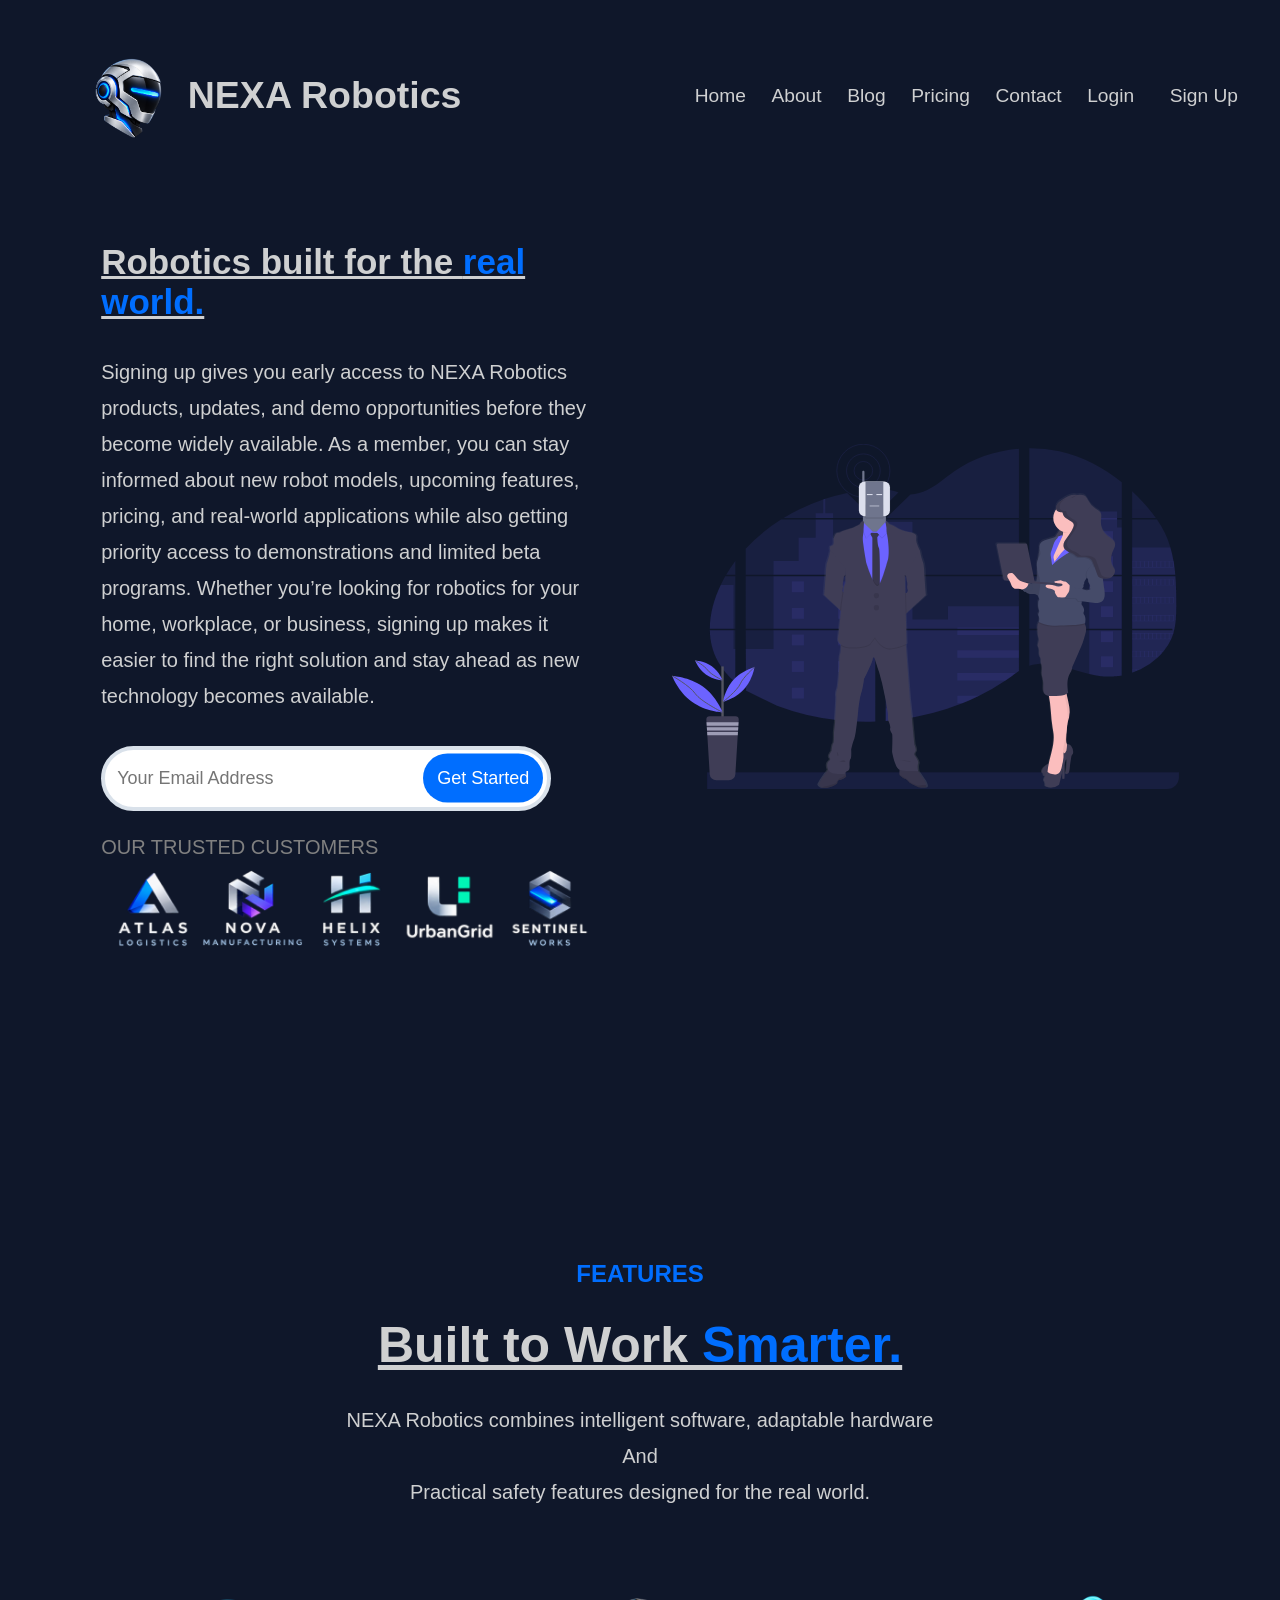
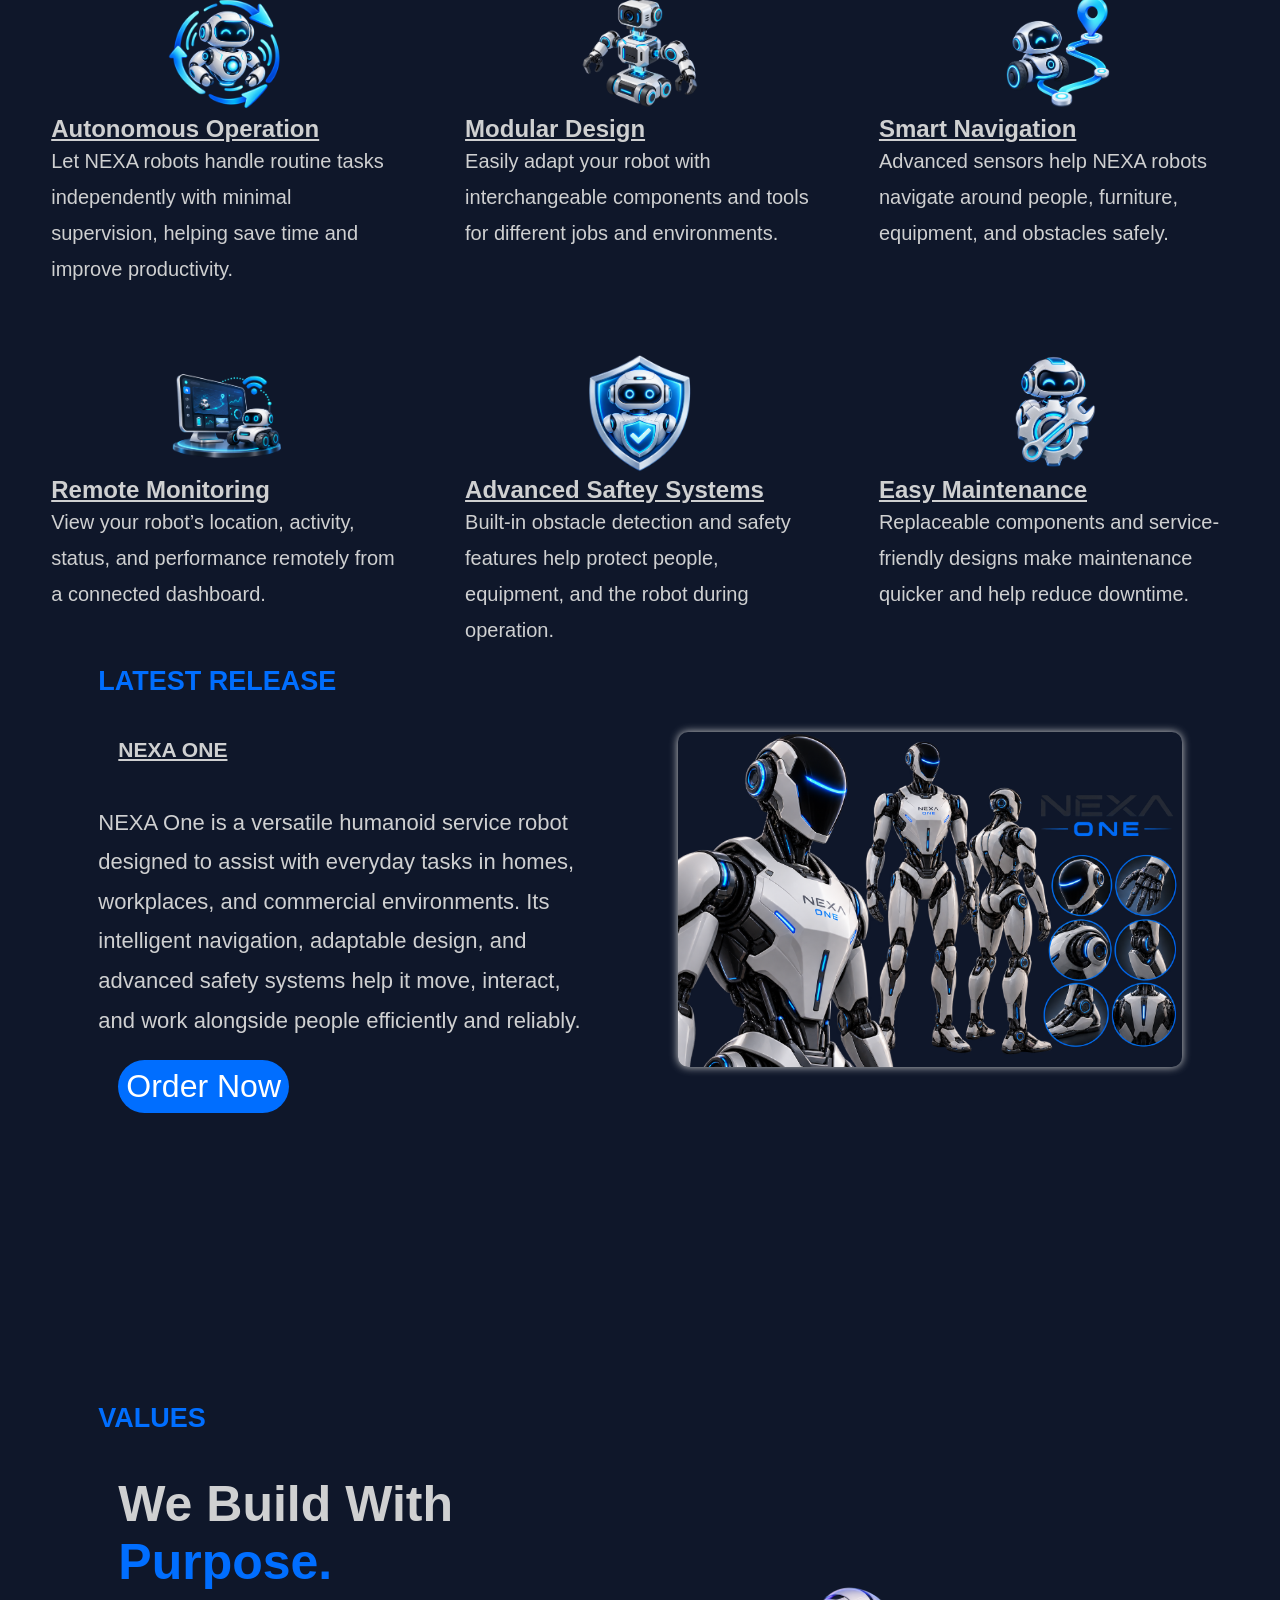
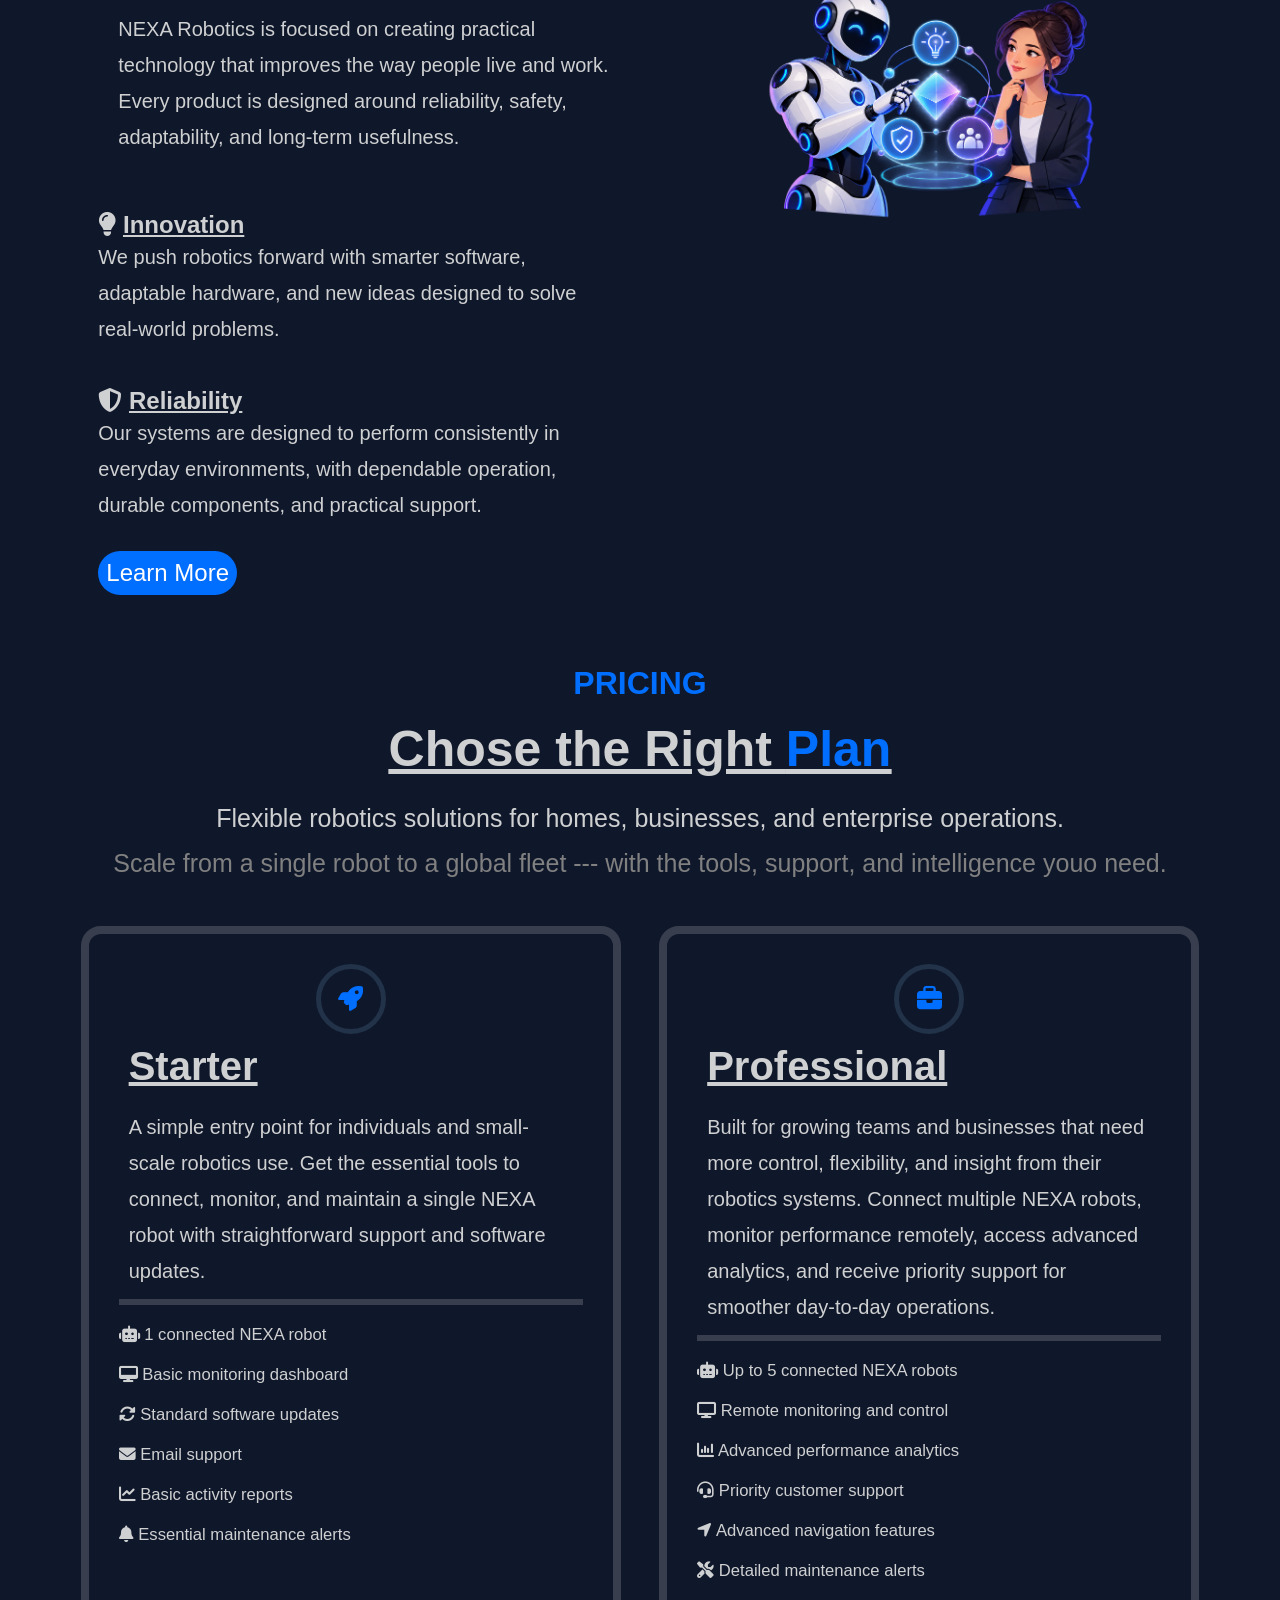
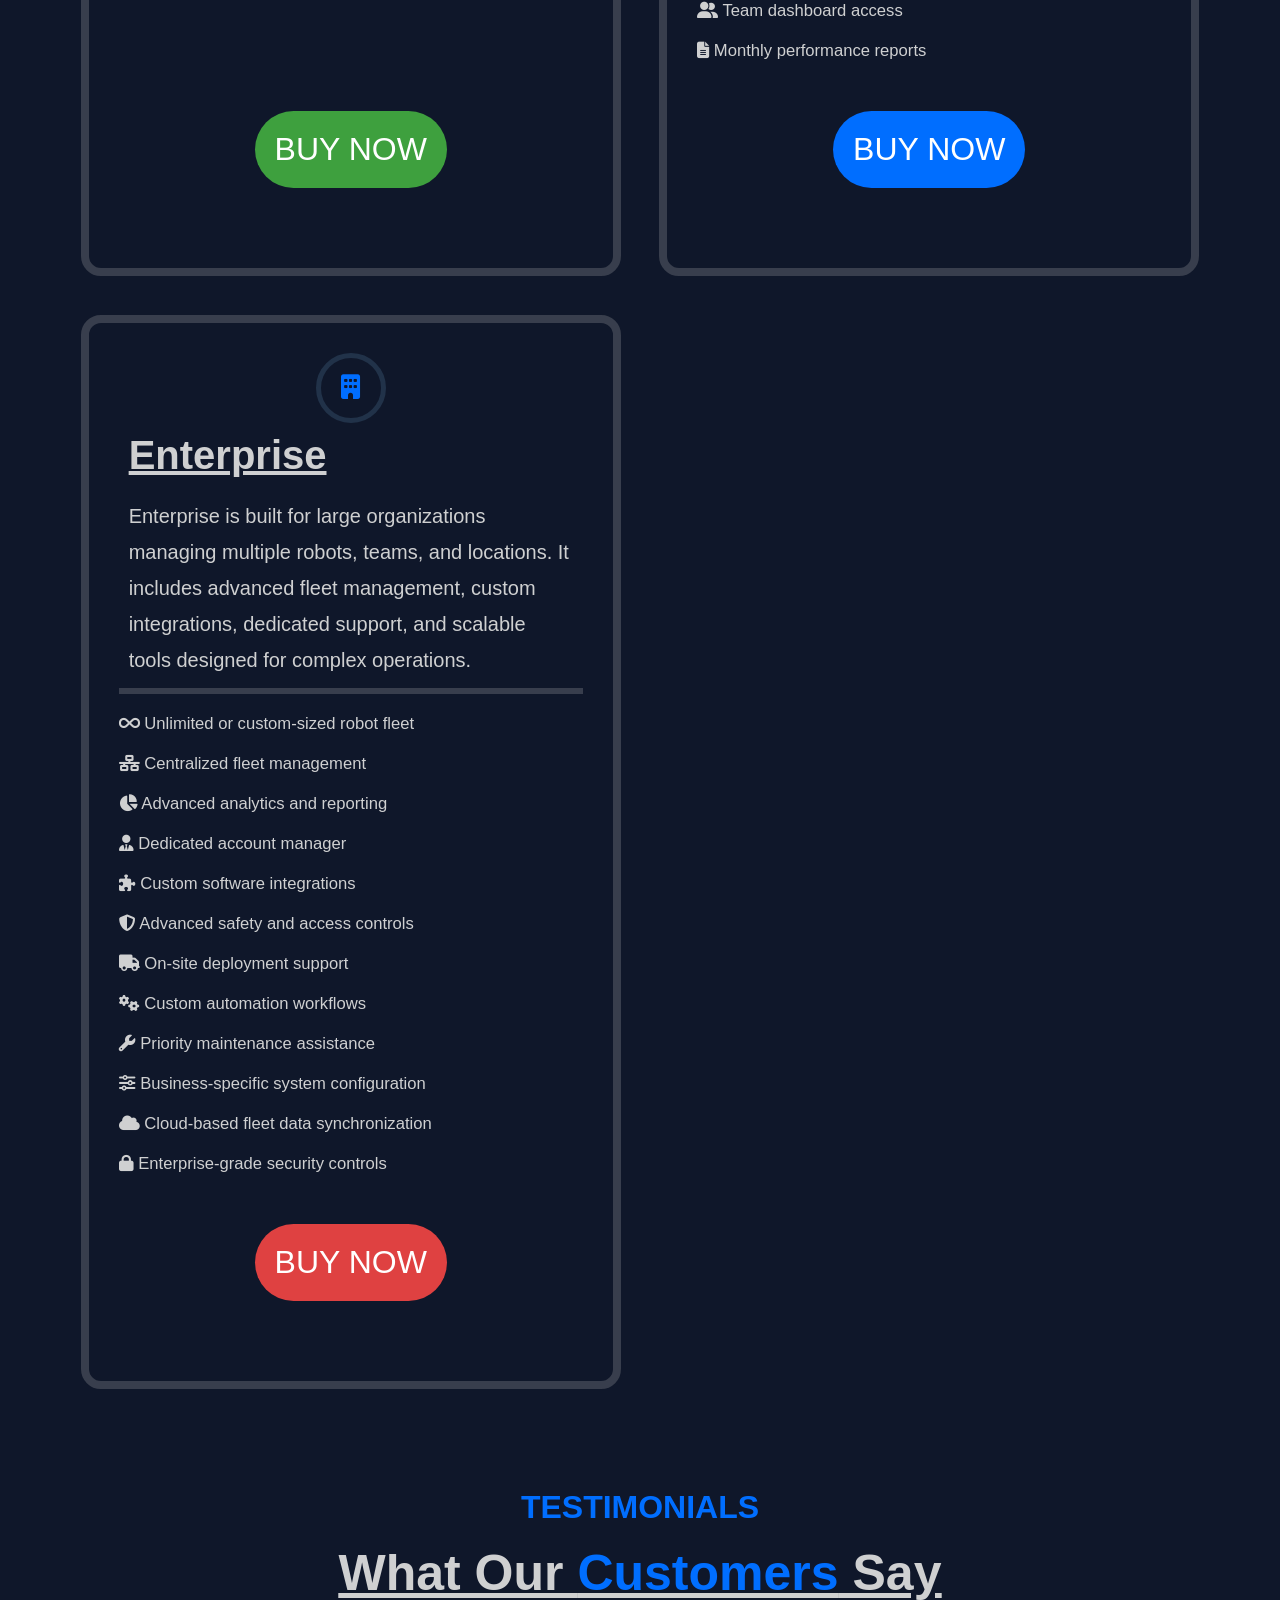
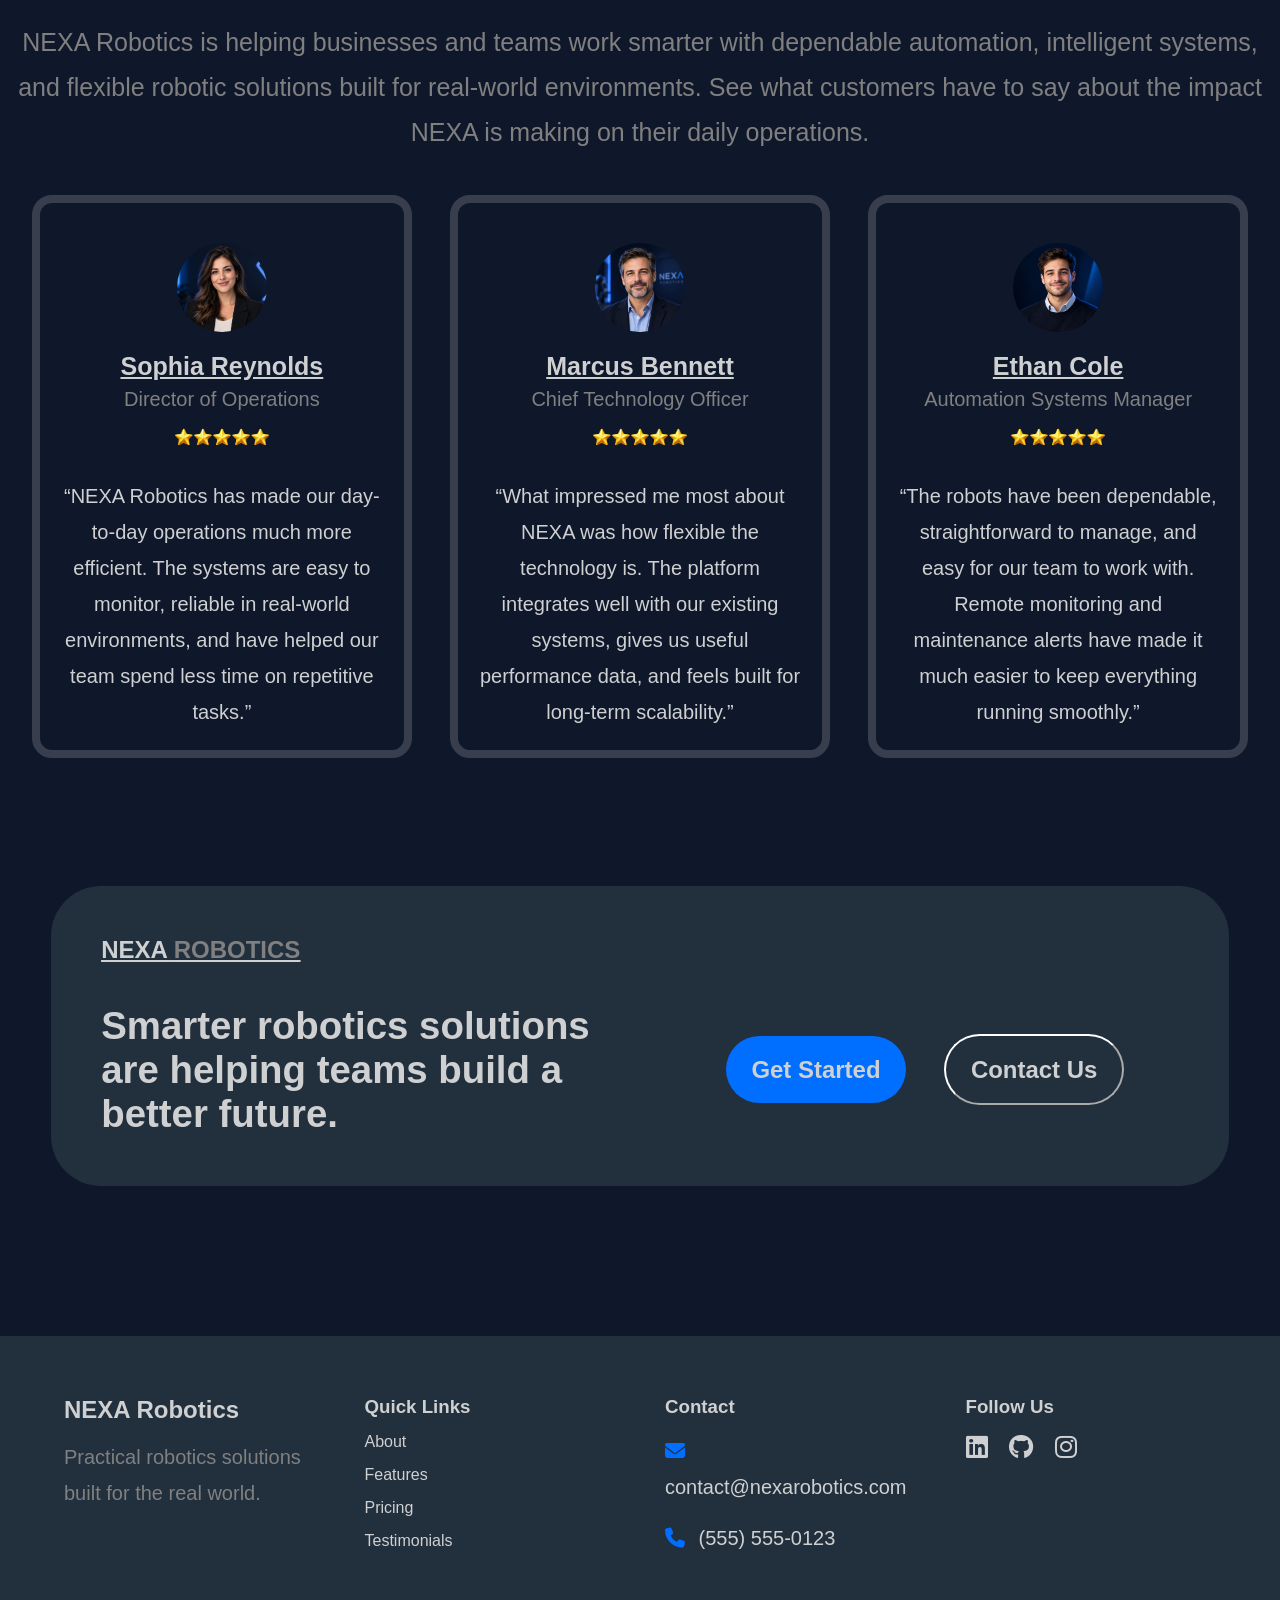
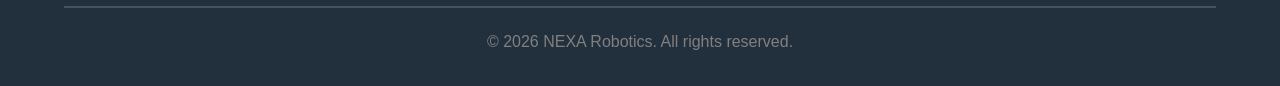
<file: index.html>
<!DOCTYPE html>
<html lang="en">
<head>
  <meta charset="UTF-8">
  <meta name="viewport" content="width=device-width, initial-scale=1.0">
  <title>NEXA Robotics</title>
  <link rel="stylesheet" href="style.css">
  <script src="script.js" defer></script>

  <link
  rel="stylesheet"
  href="https://cdnjs.cloudflare.com/ajax/libs/font-awesome/6.7.2/css/all.min.css"/>


</head>
<body>
  <nav>
  <div class="landing">

<div class="page-title">
  <img class="page__title--img" src="./assets/CHP.png" alt="CHP">
  <h1>NEXA Robotics</h1>
</div>

    <ul class="nav__link--list" id="navigation-links">
      <li class="nav__link">
        <a href="index.html" class="nav__link--underline">Home</a>
      </li>

      <li class="nav__link"><a href="pages/about.html" class="nav__link--underline">About</a></li>
      <li class="nav__link"><a href="pages/blog.html" class="nav__link--underline">Blog</a></li>
      <li class="nav__link"><a href="pages/pricing.html" class="nav__link--underline">Pricing</a></li>
      <li class="nav__link"><a href="mailto:Buchert_Industries@outlook.com" class="nav__link--underline">Contact</a></li>
      <li class="nav__link"><a href="pages/login.html" class="nav__link--underline">Login</a></li>
      <li class="nav__link"><a href="pages/signup.html" class="nav__link--signup">Sign Up</a></li>
    </ul>

    <button class="hamburger" type="button" aria-label="Open menu" aria-expanded="false" aria-controls="navigation-links">
      <span class="bar" aria-hidden="true"></span>
      <span class="bar" aria-hidden="true"></span>
      <span class="bar" aria-hidden="true"></span>
    </button>
    </div>
  </nav>

  <header>
    <div class="container">
      <div class="row">
        <div class="header__description">
          <h2>Robotics built for the 
            <span class="text--color">real world.</span>
          </h2>
          <p class="header__description--para">
            Signing up gives you early access to NEXA Robotics products, updates, and demo opportunities before they become widely available. As a member, you can stay informed about new robot models, upcoming features, pricing, and real-world applications while also getting priority access to demonstrations and limited beta programs. Whether you’re looking for robotics for your home, workplace, or business, signing up makes it easier to find the right solution and stay ahead as new technology becomes available.

          </p>

          <div class="header__email">
            <input type="text" class="header__email--input" placeholder="Your Email Address">
            <button class="header__email--btn">Get Started</button>
          </div>

          <br>
          <p class="header__customers--title">
            OUR TRUSTED CUSTOMERS
          </p>
        <img src="./assets/TC.png" class="header__customers" alt="TC">

        </div>

        <figure class="header__img--wrapper"> 
          <img src="./assets/undraw_robotics_0czc.svg" class="header__img" alt="GSW">
        </figure>
      </div>

    </div>

  </header>
<br>

<!--Features-->
    <section id="features">
      <div class="container">
        <div class="row__narrow">
          
        <div class="features__title"> 
          <h4><span class="text--color">FEATURES</span></h4>
          <br>
        <u> 
          <h1>Built to Work 
            <span class="text--color">Smarter.</span>
          </h1> 
        </u>
            
          <br>
            <p class="features__subtitle ">NEXA Robotics combines intelligent software, adaptable hardware <br>And<br> Practical safety features designed for the real world.</p>

      </div>


<!--Antonomous Operation-->
        <div class="features__list">

        <div class="feature">
          <div class="feature__row">
            <figure class="feature__img--wrapper">
              <img src="./assets/AO.png" alt="Autonomous Operation" class="feature__img">
            </figure>

            <div class="feature__text">
              <h2 class="feature__title">Autonomous Operation</h2>
              <p class="feature__para">Let NEXA robots handle routine tasks independently with minimal supervision, helping save time and improve productivity.</p>
            </div>
          </div>
        </div>

<!--Modular Design-->
        <div class="feature">
          <div class="feature__row">
            <figure class="feature__img--wrapper">
              <img src="./assets/MD.png" alt="Autonomous Operation" class="feature__img">
            </figure>

            <div class="feature__text">
              <h2 class="feature__title">Modular Design</h2>
              <p class="feature__para">Easily adapt your robot with interchangeable components and tools for different jobs and environments.</p>
            </div>
          </div>
        </div>

<!--Smart Nav-->
        <div class="feature">
          <div class="feature__row">
            <figure class="feature__img--wrapper">
              <img src="./assets/SN.png" alt="Autonomous Operation" class="feature__img">
            </figure>

            <div class="feature__text">
              <h2 class="feature__title">Smart Navigation</h2>
              <p class="feature__para">Advanced sensors help NEXA robots navigate around people, furniture, equipment, and obstacles safely.</p>
            </div>
          </div>
        </div>

<!--Remote Monitoring-->
        <div class="feature">
          <div class="feature__row">
            <figure class="feature__img--wrapper">
              <img src="./assets/RM.png" alt="Autonomous Operation" class="feature__img">
            </figure>

            <div class="feature__text">
              <h2 class="feature__title">Remote Monitoring</h2>
              <p class="feature__para">View your robot’s location, activity, status, and performance remotely from a connected dashboard.</p>
            </div>
          </div>
        </div>

<!--Advanced Saftey Systems-->
        <div class="feature">
          <div class="feature__row">
            <figure class="feature__img--wrapper">
              <img src="./assets/ASS.png" alt="Autonomous Operation" class="feature__img">
            </figure>

            <div class="feature__text">
              <h2 class="feature__title">Advanced Saftey Systems</h2>
              <p class="feature__para">Built-in obstacle detection and safety features help protect people, equipment, and the robot during operation.</p>
            </div>
          </div>
        </div>

<!--Easy Maintenance-->
        <div class="feature">
          <div class="feature__row">
            <figure class="feature__img--wrapper">
              <img src="./assets/EM.png" alt="Autonomous Operation" class="feature__img">
            </figure>

            <div class="feature__text">
              <h2 class="feature__title">Easy Maintenance</h2>
              <p class="feature__para">Replaceable components and service-friendly designs make maintenance quicker and help reduce downtime.</p>
            </div>
          </div>
        </div>
        
      </div>
<br>



<!--Latest Product-->
      <section id="latest">
        <div class="container">
          <div class="latest-product">

            <div class="latest-title">
              
              <h2 class="text--color">LATEST RELEASE</h2>
              <br>
              
              <h1>NEXA ONE</h1>
              <br>
            
            <div class="latest__para">
              <p class="latest__para--text">NEXA One is a versatile humanoid service robot designed to assist with everyday tasks in homes, workplaces, and commercial environments. Its intelligent navigation, adaptable design, and advanced safety systems help it move, interact, and work alongside people efficiently and reliably.</p>
            
            </div>
            
            <div class="latest__ON">
                <button class="latest__ON--btn">
                  Order Now
                </button>

              </div>

            </div>

            <div class="latest__product">

              <figure class="latest__product--wrapper">
                <img src="./assets/NEXA-ONE.png" alt="" class="latest__product--img">

              </figure>

            </div>
          </div>
        </div>
      </section>



<!--Company Values-->
<section id="values">
    <div class="containter">
      <div class="company__values">
        <div class="company__values--wrapper">

          <div class="company__values--title">

              <h2 class="text--color">VALUES</h2>
              <br>

              <h1>We Build With <span class="text--color">Purpose.</span></h1>

              <p class="values__title--para">
                NEXA Robotics is focused on creating practical technology that improves the way people live and work. Every product is designed around reliability, safety, adaptability, and long-term usefulness.
              </p>            
          </div>
<br>    
<br> 
<!--Innovation-->             
              <div class="values__list">
                <div class="company__value--title">
                  <h2><i class="fa-solid fa-lightbulb"></i> <u>Innovation</u></h2>


                  <p>
                    We push robotics forward with smarter software, adaptable hardware, and new ideas designed to solve real-world problems.
                  </p>
                </div>

        
<!--Reliability-->

                <div class="company__value--title">
                  <h2><i class="fa-solid fa-shield-halved"></i> <u>Reliability</u></h2>

                  <p>
                    Our systems are designed to perform consistently in everyday environments, with dependable operation, durable components, and practical support.
                  </p>
                </div>

            </div>
<br>
            <div class="value__LM">
              <button class="value__LM--btn">
                Learn More
              </button>
            </div>
            
          </div>

<!--Main Company Value Image-->
            <div class="values__img">

              <figure class="values__img--wrapper">
                <img src="./assets/Values.png" alt="" class="company__values--img">

              </figure>

            </div>

          </div>
        </div>
  </section>

<!-- Plans -->
  <section id="pricing">
    <div class="container">
      <div class="customer__plans--wrapper">

          <div class="customer__plans--title">
            <h2><span class="text--color">PRICING</span></h2>
            <br>
            
            <u>
              <h1>Chose the Right <span class="text--color">Plan</span></h1>
            </u>            
            <br>
            
            <p>Flexible robotics solutions for homes, businesses, and enterprise operations.</p>
            <p><span class="sub__text--color">Scale from a single robot to a global fleet --- with the tools, support, and intelligence youo need.</span></p>

          </div>

<!-- Plan Types -->
<div class="plan__types">

<!-- Starter -->
            <div class="plan__type">

              <div class="main__icon--wrapper">
                <h4 class="plan__main--i"><i class="fa-solid fa-rocket"></i></h4>
              </div>

                <h2 class="plan__type--title">Starter</h2>
                <p class="plan__type--para">A simple entry point for individuals and small-scale robotics use. Get the essential tools to connect, monitor, and maintain a single NEXA robot with straightforward support and software updates.</p>
              <h1 class="plan__title--sep"></h1>
              
            <div class="WYG__list--wrapper">
              <div class="WYG__list">
                <ul><i class="fa-solid fa-robot"></i> 1 connected NEXA robot</ul>
                <br>
                <ul><i class="fa-solid fa-desktop"></i> Basic monitoring dashboard</ul>
                <br>
                <ul><i class="fa-solid fa-rotate"></i> Standard software updates</ul>
                <br>
                <ul><i class="fa-solid fa-envelope"></i> Email support</ul>
                <br>
                <ul><i class="fa-solid fa-chart-line"></i> Basic activity reports</ul>
                <br>
                <ul><i class="fa-solid fa-bell"></i> Essential maintenance alerts</ul>
              </div>

              <div class="plan__button--wrapper">
                <div class="price__low--wrapper">
                  <button class="price__low">
                    BUY NOW
                  </button>
                </div>
              </div>

            </div>
          </div>

<!-- Professional -->
            <div class="plan__type">

              <div class="main__icon--wrapper">
                <h4 class="plan__main--i"><i class="fa-solid fa-briefcase"></i></h4>
              </div>

                <h2 class="plan__type--title">Professional</h2>
                <p class="plan__type--para">Built for growing teams and businesses that need more control, flexibility, and insight from their robotics systems. Connect multiple NEXA robots, monitor performance remotely, access advanced analytics, and receive priority support for smoother day-to-day operations.</p>
              <h1 class="plan__title--sep"></h1>

            <div class="WYG__list--wrapper">
              <div class="WYG__list">
                <ul><i class="fa-solid fa-robot"></i> Up to 5 connected NEXA robots</ul>
                  <br>
                <ul><i class="fa-solid fa-display"></i> Remote monitoring and control</ul>
                  <br>
                <ul><i class="fa-solid fa-chart-column"></i> Advanced performance analytics</ul>
                  <br>
                <ul><i class="fa-solid fa-headset"></i> Priority customer support</ul>
                  <br>
                <ul><i class="fa-solid fa-location-arrow"></i> Advanced navigation features</ul>
                  <br>
                <ul><i class="fa-solid fa-screwdriver-wrench"></i> Detailed maintenance alerts</ul>
                  <br>
                <ul><i class="fa-solid fa-user-group"></i> Team dashboard access</ul>
                  <br>
                 <ul><i class="fa-solid fa-file-lines"></i> Monthly performance reports</ul>
              </div>

              <div class="plan__button--wrapper">
                <div class="price__med--wrapper">
                  <button class="price__med">
                    BUY NOW
                  </button>
                </div>
              </div>

            </div>  
          </div>
<!-- Enterprise -->

          <div class="plan__type">

            <div class="main__icon--wrapper">
              <h4 class="plan__main--i"><i class="fa-solid fa-building"></i></h4>
            </div>

              <h2 class="plan__type--title">Enterprise</h2>
              <p class="plan__type--para">Enterprise is built for large organizations managing multiple robots, teams, and locations. It includes advanced fleet management, custom integrations, dedicated support, and scalable tools designed for complex operations.</p>
            <h1 class="plan__title--sep"></h1>

            <div class="WYG__list--wrapper">
              <div class="WYG__list">
                <ul><i class="fa-solid fa-infinity"></i> Unlimited or custom-sized robot fleet</ul>
                  <br>
                <ul><i class="fa-solid fa-network-wired"></i> Centralized fleet management</ul>
                  <br>
                <ul><i class="fa-solid fa-chart-pie"></i> Advanced analytics and reporting</ul>
                  <br>
                <ul><i class="fa-solid fa-user-tie"></i> Dedicated account manager</ul>
                  <br>
                <ul><i class="fa-solid fa-puzzle-piece"></i> Custom software integrations</ul>
                  <br>
                <ul><i class="fa-solid fa-shield-halved"></i> Advanced safety and access controls</ul>
                  <br>
                <ul><i class="fa-solid fa-truck"></i> On-site deployment support</ul>
                  <br>
                <ul><i class="fa-solid fa-gears"></i> Custom automation workflows</ul>
                  <br>
                <ul><i class="fa-solid fa-wrench"></i> Priority maintenance assistance</ul>
                  <br>
                <ul><i class="fa-solid fa-sliders"></i> Business-specific system configuration</ul>
                  <br>
                <ul><i class="fa-solid fa-cloud"></i> Cloud-based fleet data synchronization</ul>
                  <br>
                <ul><i class="fa-solid fa-lock"></i> Enterprise-grade security controls</ul>
              </div>

              <div class="plan__button--wrapper">
                <div class="price__high--wrapper">
                  <button class="price__high">
                    BUY NOW
                  </button>
                </div>
              </div>

            </div>
          </div>

          
          </div>
        </div>
      </div>
    </div>
  </section>

  <section id="testimonials">
    <div class="container">
      <div class="company__test">

        <div class="company__test--title">

          <h2><span class="text--color">TESTIMONIALS</span></h2>
          <br>

          <u>
            <h1>What Our <span class="text--color">Customers</span> Say</h1>
          </u>
          <br>

          <p><span class="sub__text--color">
            NEXA Robotics is helping businesses and teams work smarter with dependable automation, intelligent systems, and flexible robotic solutions built for real-world environments. See what customers have to say about the impact NEXA is making on their daily operations.
          </span></p>

        </div>

<!-- Listed Testimonials -->
        <div class="listed__testimonials">
          <div class="listed__test--wrapper">

          <!-- Test 1 -->
              <div class="testimonial">

              <figure class="profile__img--wrapper">
                <img src="./assets/SR-Profile.png" class="profile__img">
              </figure>

              <div class="cust__profile--text">

                  <h3>Sophia Reynolds</h3>
                  
                  <p>
                    <span class="sub__text--color">
                      Director of Operations
                    </span>
                  </p>
              
              <figure class="rating__img--wrapper">
                <img src="./assets/rating.png" alt="" class="rating__img">
              </figure> 

              </div>

              <div class="cust__profile--para">
                <p>
                  “NEXA Robotics has made our day-to-day operations much more efficient. The systems are easy to monitor, reliable in real-world environments, and have helped our team spend less time on repetitive tasks.”
                </p>
              </div>

            </div>

          <!-- Test 2 -->
            <div class="testimonial">

              <figure class="profile__img--wrapper">
                <img src="./assets/MB-Profile.png" class="profile__img">
              </figure>

              <div class="cust__profile--text">

                  <h3>Marcus Bennett</h3>
                  
                  <p>
                    <span class="sub__text--color">
                      Chief Technology Officer
                    </span>
                  </p>
              
              <figure class="rating__img--wrapper">
                <img src="./assets/rating.png" alt="" class="rating__img">
              </figure> 
                  
              </div>

              <div class="cust__profile--para">
                <p>
                  “What impressed me most about NEXA was how flexible the technology is. The platform integrates well with our existing systems, gives us useful performance data, and feels built for long-term scalability.”
                </p>
              </div>

            </div>

          <!-- Test 3 -->
            <div class="testimonial">

              <figure class="profile__img--wrapper">
                <img src="./assets/EC-Profile.png" class="profile__img">
              </figure>

              <div class="cust__profile--text">

                <h3>Ethan Cole</h3>
                  
                  <p>
                    <span class="sub__text--color">
                      Automation Systems Manager
                    </span>
                  </p>
      
              <figure class="rating__img--wrapper">
                <img src="./assets/rating.png" alt="" class="rating__img">
              </figure> 

              </div>

              <div class="cust__profile--para">
                <p>
                  “The robots have been dependable, straightforward to manage, and easy for our team to work with. Remote monitoring and maintenance alerts have made it much easier to keep everything running smoothly.”
                </p>
              </div>

            </div>

          </div>
        </div>
                
      </div>
    </div>
  </section>

  <section id="get__started">
    <div class="container">
      <div class="get__started--wrapper">

        <div class="get__started--title">
          <u>
            <h2>NEXA <span class="sub__text--color">ROBOTICS</span></h2>
          </u>
        </div>

        <div class="get__started--text">
          <h1>Smarter robotics solutions are helping teams build a better future.</h1>
          
          <div class="get__started--btns">
            <button class="GS__btn"><h3>Get Started</h3></button>
            <button class="CU__btn"><h3>Contact Us</h3></button>
          </div>

        </div>

      </div>
    </div>
  </section>

<footer class="footer">

  <div class="footer__content">

    <div class="footer__brand">
      <h2>NEXA Robotics</h2>
      <p>
        Practical robotics solutions built for the real world.
      </p>
    </div>

    <div class="footer__links">
      <h3>Quick Links</h3>

      <a href="#about">About</a>
      <a href="#features">Features</a>
      <a href="#pricing">Pricing</a>
      <a href="#testimonials">Testimonials</a>
    </div>

    <div class="footer__contact">
      <h3>Contact</h3>

      <p>
        <i class="fa-solid fa-envelope"></i>
        contact@nexarobotics.com
      </p>

      <p>
        <i class="fa-solid fa-phone"></i>
        (555) 555-0123
      </p>
    </div>

    <div class="footer__socials">
      <h3>Follow Us</h3>

      <a href="#">
        <i class="fa-brands fa-linkedin"></i>
      </a>

      <a href="#">
        <i class="fa-brands fa-github"></i>
      </a>

      <a href="#">
        <i class="fa-brands fa-instagram"></i>
      </a>
    </div>

  </div>

  <div class="footer__bottom">
    <p>© 2026 NEXA Robotics. All rights reserved.</p>
  </div>

</footer>

  </body>
</html>
</file>
<file: style.css>
* {
  font-family: "Franklin Gothic Medium", "Arial Narrow", Arial, sans-serif;
  padding: 0;
  margin: 0;
  box-sizing: border-box;
  color: rgb(207, 208, 209);

}

body {
  overflow-x: hidden;
  background-color: #0f172a;
}

html {
  scroll-behavior: smooth;
}

a {
  text-decoration: none;
}

p {
  font-size: 20px;
  line-height: 1.8;
  display: block;
}

.text--color {
  color: rgb(0, 110, 255);
}

.sub__text--color{
  color: grey;
}

@keyframes fade-up {
  0% {
    opacity: 0;
    transform: translateY(40px);
  }

  100% {
    opacity: 1;
    transform: translateY(0);
  }
}

/*Nav Animation*/
.nav__link--underline {
  position: relative;
  text-decoration: none;
}

.nav__link--underline::after {
  content: "";
  position: absolute;
  left: 0;
  bottom: -4px;

  width: 0;
  height: 3px;

  background-color: rgb(0, 110, 255);
  transition: width 0.4s ease;
}

.nav__link--underline:hover::after {
  width: 100%;
}

.nav__link--signup {
  padding: 10px;
  border-radius: 100px;
  transition: all 800ms ease;
}

.nav__link--signup:hover {
  background-color: rgb(0, 110, 255);
  color: white;
}


/* Hamburger */
.hamburger {
  display: none;
  cursor: pointer;
  border: none;
  background: transparent;
  padding: 10px;
  flex-shrink: 0;
}

.hamburger:focus-visible {
  outline: 2px solid rgb(0, 110, 255);
  outline-offset: 4px;
}

.bar{
  display: block;
  width: 25px;
  height: 3px;
  margin: 5px auto;
  -webkit-transition: all 0.3s ease-in-out;
  transition: all 0.3s ease-in-out;
  background-color: white;
}

@media(max-width: 768px){
  .hamburger{
    display: block;
  }

  .hamburger.active .bar:nth-child(2){
    opacity: 0;
  }
  .hamburger.active .bar:nth-child(1){
    transform: translateY(8px) rotate(45deg);
  }
  .hamburger.active .bar:nth-child(3){
    transform: translateY(-8px) rotate(-45deg);
  }



  .nav__link--list{
    position: absolute;
    left: 0;
    top: 100%;
    gap: 0;
    flex-direction: column;
    background-color: rgb(58, 53, 53);
    width: 100%;
    text-align: center;
    visibility: hidden;
    opacity: 0;
    pointer-events: none;
    max-height: 70vh;
    overflow-y: auto;
  }

  .nav__link{
    margin: 16px 0;

  }

  .nav__link--list.active{
    visibility: visible;
    opacity: 1;
    pointer-events: auto;
    
    animation: fade-up 300ms 200ms backwards;
  }

}

nav {
  position: relative;
  z-index: 10;
}


/*Landing*/

.landing {
  display: inline-block;
  display: flex;

  width: min(1500px, 95%);
  margin: 0 auto;
  flex-wrap: wrap;
  align-items: center;
  justify-content: space-between;
  gap: 20px;

}

.nav__link--list {
  padding-left: 0;
  list-style: none;
  display: flex;
  align-items: center;
  /* gap: 40px; */
  font-size: 25px;
  animation: fade-up 600ms 1000ms backwards;

  flex-wrap: wrap;
  justify-content: center;
  gap: clamp(15px, 2vw, 40px);
  font-size: clamp(16px, 1.5vw, 25px);
  margin-left: auto;

}

.page-title {
  display: flex;
  /* margin: 30px; */
  /* padding: 30px; */
  justify-content: space-around;
  align-items: center;
  padding-left: 0;
  font-size: 25px;
  animation: fade-up 600ms 1000ms backwards;

  margin: clamp(15px, 2vw, 30px);
  padding: clamp(15px, 2vw, 30px);
  font-size: clamp(18px, 2vw, 25px);
  gap: 15px;
}

.page__title--img {
  overflow: hidden;
  border-radius: 8px;
  height: auto;
  width: 100px;
  max-width: 100%;
  margin: 0 auto;
  justify-content: space-between;
  align-items: center;
  animation: fade-up 600ms 1000ms backwards;

  width: clamp(70px, 7vw, 100px);
  aspect-ratio: 1 / 1;
  object-fit: contain;

}

@media (max-width: 768px) {
  .landing {
    flex-wrap: nowrap;
    gap: 8px;
  }

  .page-title {
    margin: 12px 0;
    padding: 0;
    gap: 8px;
  }

  .page-title h1 {
    font-size: clamp(18px, 5vw, 27px);
  }

  .page__title--img {
    width: 48px;
  }

  .nav__link--list {
    margin: 0;
    gap: 0;
    flex-wrap: nowrap;
    animation: none;
  }

  .nav__link a {
    display: block;
    padding: 10px 24px;
  }
}

/* Get Started */
.row {
  display: grid;
  align-items: center;
  justify-content: space-between;

  /* max-width: 1200px; */
  /* margin-left: 100px; */
  /* padding: 50px; */

  display: grid;
  grid-template-columns:
  repeat(auto-fit, minmax(min(100%, 450px), 1fr));

  gap: clamp(30px, 5vw, 80px);
  width: min(1400px, 92%);
  max-width: none;
  margin: 0 auto;
  padding: clamp(30px, 5vw, 50px);
}

.header__customers {
  width: 500px;
  max-width: 100%;
  margin-top: -40px;
  display: flex;
  animation: fade-up 400ms 350ms backwards;
}

.header__img--wrapper {
  width: 100%;

  display: flex;
  justify-content: center;
  align-items: center;
}

.header__img {
  width: 100%;
  max-width: 768px;
  overflow: hidden;
  border-radius: 12px;
  margin-left: 0;
  animation: fade-up 400ms 600ms backwards;

}

.header__description h2 {
  text-decoration: underline;
  font-size: 35px;
  animation: fade-up 400ms 900ms backwards;
}

.header__description--para {
  width: 100%;
  max-width: 100%;

  margin: 32px 0px;
  animation: fade-up 400ms 800ms backwards;
}

.header__email {
  position: relative;
  margin-left: 0;
  margin-right: auto;
  width: min(100%, 450px);

  animation: fade-up 400ms 600ms backwards;
}

.header__customers--title {
  color: grey;
  animation: fade-up 400ms 400ms backwards;
}

.header__email--input {
  font-size: large;
  color: #0f172a;
  position: relative;
  width: 100%;

  z-index: 1;

  border-radius: 500px;
  border-style: solid;
  border-image: none;
  border: 4px solid #d9e1ea;
  padding: 18px 145px 18px 12px;
  padding-right: 145px;

  transform: scale(1);
  transition: all 800ms ease;
}

.header__email--btn {
  position: absolute;

  margin: 0;
  z-index: 2;
  top: 50%;
  left: auto;
  right: 8px;

  font-size: large;
  padding: 14px;
  border-radius: 500px;
  background-color: rgb(0, 110, 255);
  color: white;

  transform: translateY(-50%) scale(1);
  transition: 500ms ease;
  border: none;

}

.header__email--input:hover {
  border-color: rgb(0, 110, 255);
  box-shadow: 0 0 16px;
  transform: scale(1.03);

}

.header__email--btn:hover {
  color: lightgrey;
  background-color: rgb(29, 92, 175);
  transform: translateY(-50%) scale(0.97);

}

/*Features*/

.features__title {
  text-align: center;
  font-size: x-large;
  margin-top: 200px;
}

.features__title h1 {
  font-size: 50px;
  text-decoration: underline;
}

.features__subtitle {
  font-size: 20px;
}

.feature__img {
  width: 125px;
  max-width: 100%;
}

.row__narrow {
  width: min(1200px, 92%);
  max-width: 1200px;
  margin: 0 auto;

}

.features__list {
  display: grid;
  grid-template-columns:
  repeat(auto-fit, minmax(min(100%, 280px), 1fr));

  gap: clamp(35px, 5vw, 70px);
  margin-top: 80px;

}

.feature__row {
  gap: 20px;
}

.feature__img--wrapper {
  width: 100%;
  min-width: 100px;

  display: flex;
  justify-content: center;
  align-items: center;
}

.feature__title {
  text-decoration: underline;
}

/*Latest Product*/

.latest-product {
  display: grid;
  grid-template-columns:
  repeat(auto-fit, minmax(min(100%, 450px), 1fr));

  align-items: center;
  gap: clamp(40px, 6vw, 80px);
  width: min(1400px, 92%);

  margin: 0 auto;
  padding-left: 0;
  padding-right: 0;
}

.latest-title {
  position: relative;
  font-size: large;

  left: auto;
  width: 100%;
}

.latest-title h1 {
  text-decoration: underline;
  margin: 20px;
}

.latest__para {
  padding-left: 0;
}

.latest__para--text {
  font-size: 22px;
  width: 100%;
  max-width: 900px;
  flex-shrink: 1;

}

.latest__ON button {
  display: flex;
  align-items: center;
  margin: 20px;

  font-size: xx-large;
  border-radius: 500px;
  border: none;
  padding: 8px;
  color: white;
  background-color: rgb(0, 110, 255);
  transition: all 500ms ease;
}

.latest__ON--btn:hover {
  color: lightgrey;
  background-color: rgb(29, 92, 175);
  transform: scale(0.97);
}

.latest__product--wrapper {
  position: relative;
  width: 100%;

  display: flex;
  justify-content: space-around;
  align-items: center;
}

.latest__product--img {
  overflow: hidden;
  border-radius: 10px;
  box-shadow: 0 0 8px;

  height: auto;
  width: 100%;
  max-width: 800px;
  margin: auto;
  position: relative;
  z-index: 2;
}


/*Values*/
.company__values {
  position: relative;
  display: grid;
  grid-template-columns:
  repeat(auto-fit, minmax(min(100%, 450px), 1fr));

  justify-content: space-around;
  align-items: center;
  gap: clamp(40px, 6vw, 80px);

  left: auto;
  width: min(1400px, 92%);

  margin: 0 auto;
  padding: clamp(40px, 6vw, 70px) 0;
}


.company__values--title {
  position: relative;
  font-size: large;

  width: 100%;
  max-width: 700px;
  margin-top: 200px;
}

.company__values--title h1 {
  font-size: 50px;
  margin: 20px;
}

.values__title--para {
  margin: 20px;
  width: 100%;
  max-width: 700px;
}

.values__img--wrapper {
  display: flex;
  justify-content: space-around;
  align-items: center;

  width: 100%;
  padding: clamp(30px, 6vw, 100px);
}

.company__values--img{
  width: 100%;
  max-width: 800px;
  right: auto;
  height: auto;
  margin: auto;
  position: relative;
  z-index: 2;
}

.values__list {
  display: grid;
  grid-template-columns:
  repeat(auto-fit, minmax(min(100%, 250px), 1fr));
  gap: 40px;

  width: 100%;
}

.value__LM button {
  display: grid;
  align-items: center;
  margin-top: 10px;
  margin-left: 0;

  font-size: x-large;
  border-radius: 500px;
  border: none;
  padding: 8px;
  color: white;
  background-color: rgb(0, 110, 255);
  transition: all 500ms ease;
}

.value__LM--btn:hover{
  color: lightgrey;
  background-color: rgb(29, 92, 175);
  transform: scale(0.97);
}


/* Plan title*/
  .customer__plans--wrapper{
  position: relative;
  justify-content: space-around;
  text-align: center;
  }

.customer__plans--title{
  position: relative;
  justify-content: space-around;
  text-align: center;
}

.customer__plans--title h2 {
  font-size: xx-large;
}

.customer__plans--title h1{
  text-decoration: underline;
  font-size: 50px;
}

.customer__plans--title p {
  font-size: 25px;
}

/* Plan Types */
.plan__types{
  display: grid;

  justify-content: center;
  grid-template-columns:
  repeat(auto-fit, minmax(min(100%, 350px), 1fr));
  width: min(1500px, 95%);
  margin: 40px auto 0;
  gap: clamp(25px, 3vw, 40px);

}

.plan__type{
  position: relative;
  display: flex;
  flex-direction: column;

  border: 8px solid rgba(180, 180, 180, 0.25);
  border-radius: 20px;

  margin: 0;
  padding: 30px;
  width: 100%;
  min-width: 0;

  transition: all 800ms ease;
}

.plan__type:hover{
  color: rgb(0, 110, 255);
  box-shadow: 0 0 30px;
  transition: all 800ms ease;
}


.plan__type--title{
  font-size: 40px;
  text-decoration: underline;
}

.plan__main--i{
  display:inline-flex;
  align-items: center;
  justify-content: center;
  block-size: 50px;
  width: 60px;
  height: 60px;
  padding: 30px;
  border: 5px solid rgb(33, 50, 73);
  border-radius: 60%;
  font-size: 25px;
}

.plan__main--i i {
  color: rgb(0, 110, 255);
  background: transparent;

}

.plan__type h2,
.plan__type p{
  text-align: left;
  padding: 10px;
}

.plan__type--para {
  width: 100%;
  max-width: 100%;

}

.plan__title--sep{
  position: relative;
  height: 0;
  border: 3px solid rgba(180, 180, 180, 0.25);
  align-items: center;
}

.WYG__list--wrapper {
  display: grid;
  grid-template-rows: auto 1fr;

  height: 100%;

}

.WYG__list {
  margin-top: 20px;
  text-align: left;
  font-size: clamp(16px, 1.3vw, 22px);

}

/* Plan Buttons */
.plan__button--wrapper{
  align-self: end;
  justify-self: center;

  margin: 0;
  padding-top: 50px;
  padding-bottom: 50px;
}

/* Low Level */
.price__low--wrapper{
  transition: all 800ms ease;
}

.price__low{
  background-color: rgb(62, 160, 62);
  color: white;
  font-size: xx-large;

  margin: 0;
  border: none;
  border-radius: 500px;
  padding: 20px;
  transition: all 800ms ease;

}

.price__low:hover {
  background-color: rgb(63, 112, 63);
  transition: all 800ms ease;
}

.price__low--wrapper:hover{
  color: rgb(62, 160, 62);
  border-radius: 500px;
  box-shadow: 0 0 30px;
  transition: all 800ms ease;

}


/* Medium Level */
.price__med--wrapper{
  transition: all 800ms ease;
}

.price__med{
  background-color: rgb(0, 110, 255);
  color: white;
  font-size: xx-large;

  margin: 0;
  border: none;
  border-radius: 500px;
  padding: 20px;

  transition: all 800ms ease;
}

.price__med:hover {
  background-color: rgb(29, 92, 175);
  transition: all 800ms ease;
}

.price__med--wrapper:hover{
  color: rgb(0, 110, 255);
  border-radius: 500px;
  box-shadow: 0 0 30px;
  transition: all 800ms ease;

}

/* High Level */
.price__high--wrapper{
  transition: all 800ms ease;
}

.price__high{
  background-color: rgb(223, 65, 65);
  color: white;
  font-size: xx-large;

  margin: 0;
  border: none;
  border-radius: 500px;
  padding: 20px;

  transition: all 800ms ease;
}

.price__high:hover {
  background-color: rgb(182, 67, 67);
  transition: all 800ms ease;
}

.price__high--wrapper:hover{
  color: red;
  border-radius: 500px;
  box-shadow: 0 0 30px;
  transition: all 800ms ease;

}



/* Testimonials */

/* Testimonials title */
.company__test{
  position: relative;
  justify-content: space-around;
  text-align: center;
  margin-top: 100px;
  }

.company__test--title{
  position: relative;
  justify-content: space-around;
  text-align: center;
}

.company__test--title h2{
  font-size: xx-large;
}

.company__test--title h1 {
  text-decoration: underline;
  font-size: 50px;
}

.company__test--title p{
  font-size: 25px;
}

/* Ratings */

.listed__test--wrapper {
  display: grid;

  grid-template-columns:
  repeat(auto-fit,minmax(min(100%, 350px), 1fr));

  justify-content: center;
  width: min(1400px, 95%);
  margin: 40px auto 0;
  gap: clamp(20px, 3vw, 40px);

}

.listed__testimonials{
  display: flex;
  justify-content: space-around;
  align-items: center;
  width: 100%;

}

.testimonial{
  position: relative;
  align-items: center;

  border: 8px solid rgba(180, 180, 180, 0.25);
  border-radius: 20px;
  margin: 0;
  padding: 20px;

  width: 100%;
  min-width: 0;

}

.profile__img--wrapper{
  position: relative;
  display: flex;
  justify-content: space-around;
  align-items: center;
}

.profile__img {
  border-radius: 500px;
  width: clamp(75px, 7vw, 100px);

  height: auto;
  max-width: 100px;
  margin: 20px;

  aspect-ratio: 1 / 1;
  object-fit: cover;

}


.rating__img--wrapper{
  margin-top: 3px;

}

.rating__img {
  border-radius: 500px;
  width: 100px;
  max-width: 100px;
  margin: 0;
}

.cust__profile--text{
  display: flex;
  flex-direction: column;
}

.cust__profile--text h3{
  display: flex;
  justify-content: space-around;
  align-items: center;
  font-size: 25px;
  text-decoration: underline;
}

.cust__profile--text p {
  margin: 0;
}

.cust__profile--para{
  text-align: center;
  margin-top: 20px;
}

/* Get started (End of page)*/

.get__started--wrapper{
  background-color: rgb(34, 47, 61);
  border-radius: 50px;

  width: min(1400px, 92%);
  margin: clamp(80px, 10vw, 200px) auto;
  padding: clamp(30px, 5vw, 50px);

}

.get__started--title{
  padding-bottom: 40px;
  text-decoration: underline;
}

.get__started--text{
  display: grid;
  grid-template-columns:
  repeat(auto-fit, minmax(min(100%, 400px), 1fr));

  align-items: center;
  justify-content: space-between;
  gap: clamp(30px, 5vw, 80px);

  width: 100%;
  padding-bottom: 0;
}

.get__started--text h1{
  font-size: clamp(26px, 3vw, 40px);
  width: 100%;
}

.get__started--btns{
  display: flex;
  flex-wrap: wrap;

  justify-content: center;
  align-items: center;

  gap: clamp(20px, 3vw, 50px);
  padding-right: 0;
  margin: 0;

}

.GS__btn,
.CU__btn{
  font-size: clamp(16px, 1.6vw, 25px);
  padding: clamp(12px, 1.5vw, 20px)
  clamp(16px, 2vw, 25px);

  border-radius: 500px;

  transition: all 500ms ease;
}

.GS__btn {
  border: none;
  background-color: rgb(0, 110, 255);
}

.GS__btn:hover {
  opacity: .8;
  background-color: rgb(29, 92, 175);
  box-shadow: 0 0 15px;
  transition: all 500ms ease;
}

.CU__btn{
  border-color: white;
  background-color: transparent;
}

.CU__btn:hover{
  opacity: .8;
  box-shadow: 0 0 15px;
  transition: all 500ms ease;
}

/* Footer */
footer{
  background-color: rgb(34, 47, 61);
  padding: 0;
}


.footer {
  background-color: rgb(34, 47, 61);
  margin-top: 150px;

  padding: clamp(40px, 5vw, 60px)
  clamp(20px, 5vw, 80px) 30px;

}

.footer__content {
  display: grid;
  grid-template-columns:
  repeat(auto-fit, minmax(min(100%, 200px), 1fr));

  gap: clamp(30px, 4vw, 50px);
}

.footer__brand p {
  margin-top: 15px;
  color: grey;
}

.footer__links,
.footer__contact,
.footer__socials {
  display: flex;
  flex-direction: column;
  gap: 15px;
}

.footer__links a {
  color: rgb(207, 208, 209);
  transition: 300ms ease;
}

.footer__links a:hover {
  color: rgb(0, 110, 255);
}

.footer__contact i {
  color: rgb(0, 110, 255);
  margin-right: 8px;
}

.footer__socials {
  display: block;
}

.footer__socials h3 {
  margin-bottom: 15px;
}

.footer__socials a {
  font-size: 25px;
  margin-right: 15px;
}

.footer__socials i {
  transition: 300ms ease;
}

.footer__socials i:hover {
  color: rgb(0, 110, 255);
  transform: scale(1.1);
}

.footer__bottom {
  margin-top: 50px;
  padding-top: 20px;

  border-top: 2px solid rgba(180, 180, 180, 0.25);

  text-align: center;
}

.footer__bottom p {
  color: grey;
  font-size: 16px;

}
</file>
